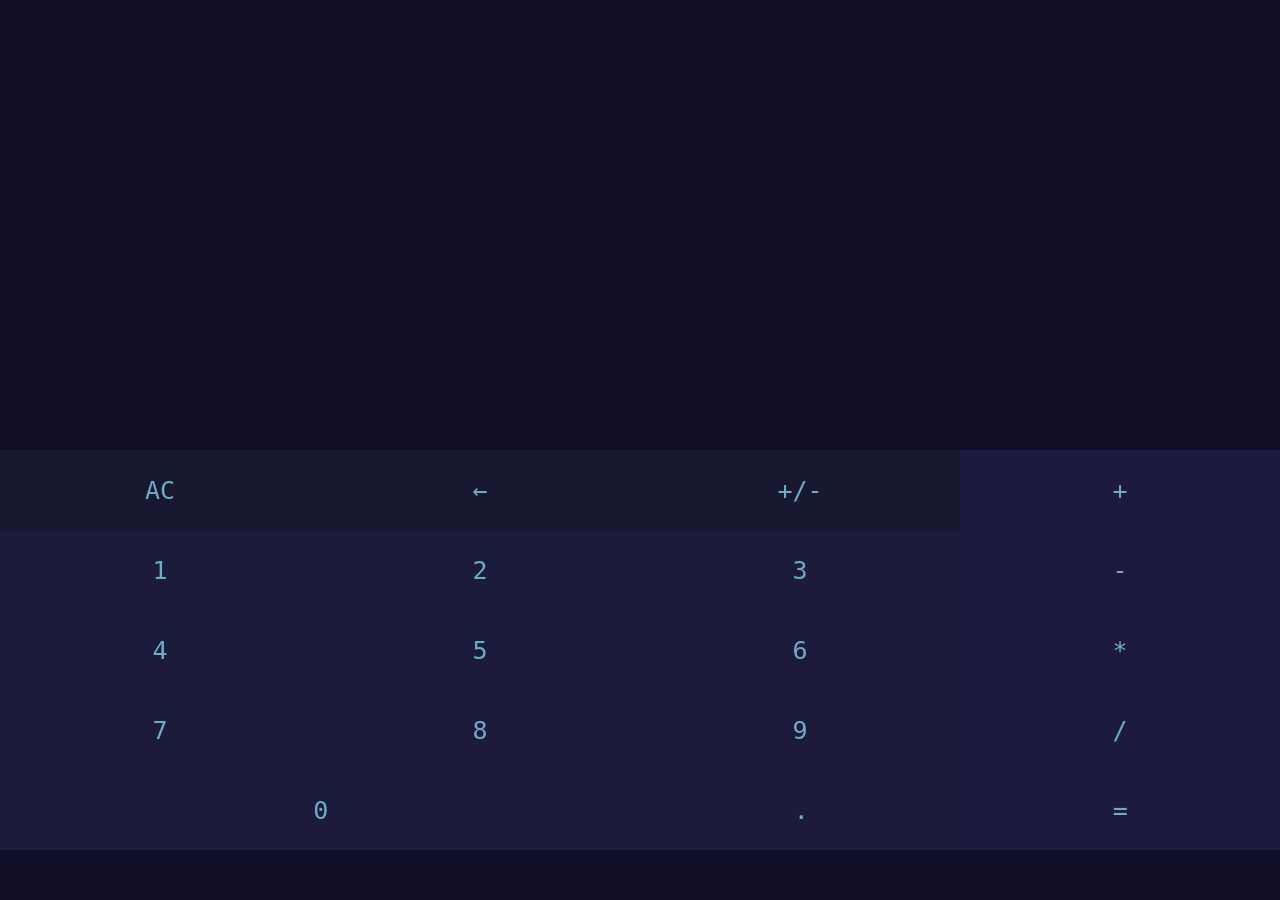
<file: index.html>
<!doctype html><html lang="en"><head><meta charset="utf-8"><meta name="viewport" content="width=device-width,initial-scale=1,maximum-scale=1,user-scalable=no"><title>Calculator</title><meta name="apple-mobile-web-app-capable" content="yes"><meta name="apple-mobile-web-app-status-bar-style" content="black-translucent"><link rel="apple-touch-icon-precomposed" href="images/calculator-image.png"/><link rel="shortcut icon" href="images/calculator-image.ico" type="image/x-icon"><link rel="icon" href="images/calculator-image.ico" type="image/x-icon"><link href="style.css" rel="stylesheet"></head><body><div id="app"></div><script type="text/javascript" src="main.js"></script></body></html>
</file>
<file: style.css>
#app,.calculator,body,html{height:100%;width:100%;margin:0}body{background-color:#110f27;font-family:monospace}.calculator{margin:0;display:flex;flex-direction:column;justify-content:flex-end}.display,.display-wrapper{display:flex;align-items:flex-end;justify-content:flex-end}.display{height:170px;line-height:100px;padding:0 5%;color:#e18735}.keyboard{width:100%;margin-bottom:50px;padding:0}.keyboard-line{height:80px;width:100%;display:flex;justify-content:center}.keyboard-line:last-child .number{flex:2.01}.button{cursor:pointer;font-size:25px;transition:all .3s;flex:1;background:rgba(33,31,66,.7607843137254902);color:#6cacc5;display:flex;align-items:center;justify-content:center}.button:active{box-shadow:inset 0 0 80px 0 rgba(0,0,0,.25)}.operator,.result{background-color:#1d1a40}.backspace,.clear,.toggle-sign{background-color:rgba(47,45,72,.2901960784313726)}
</file>
